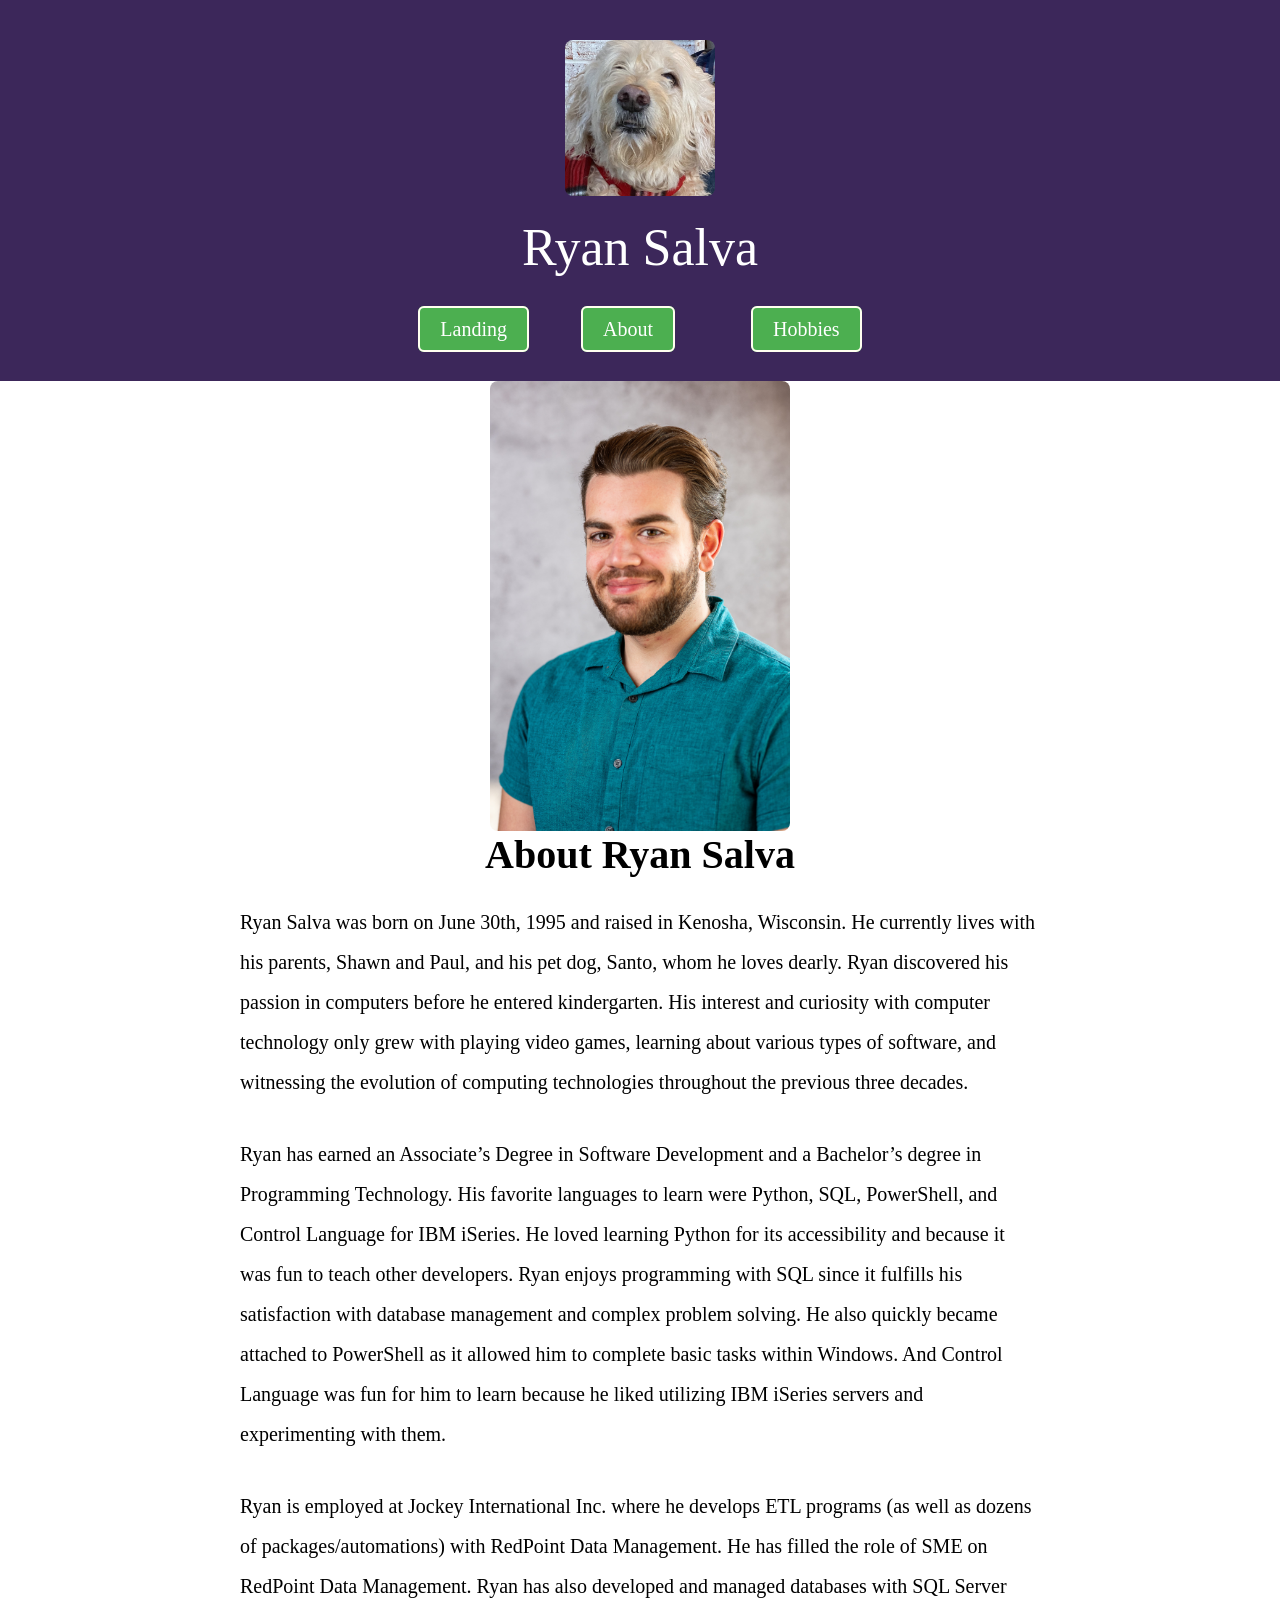
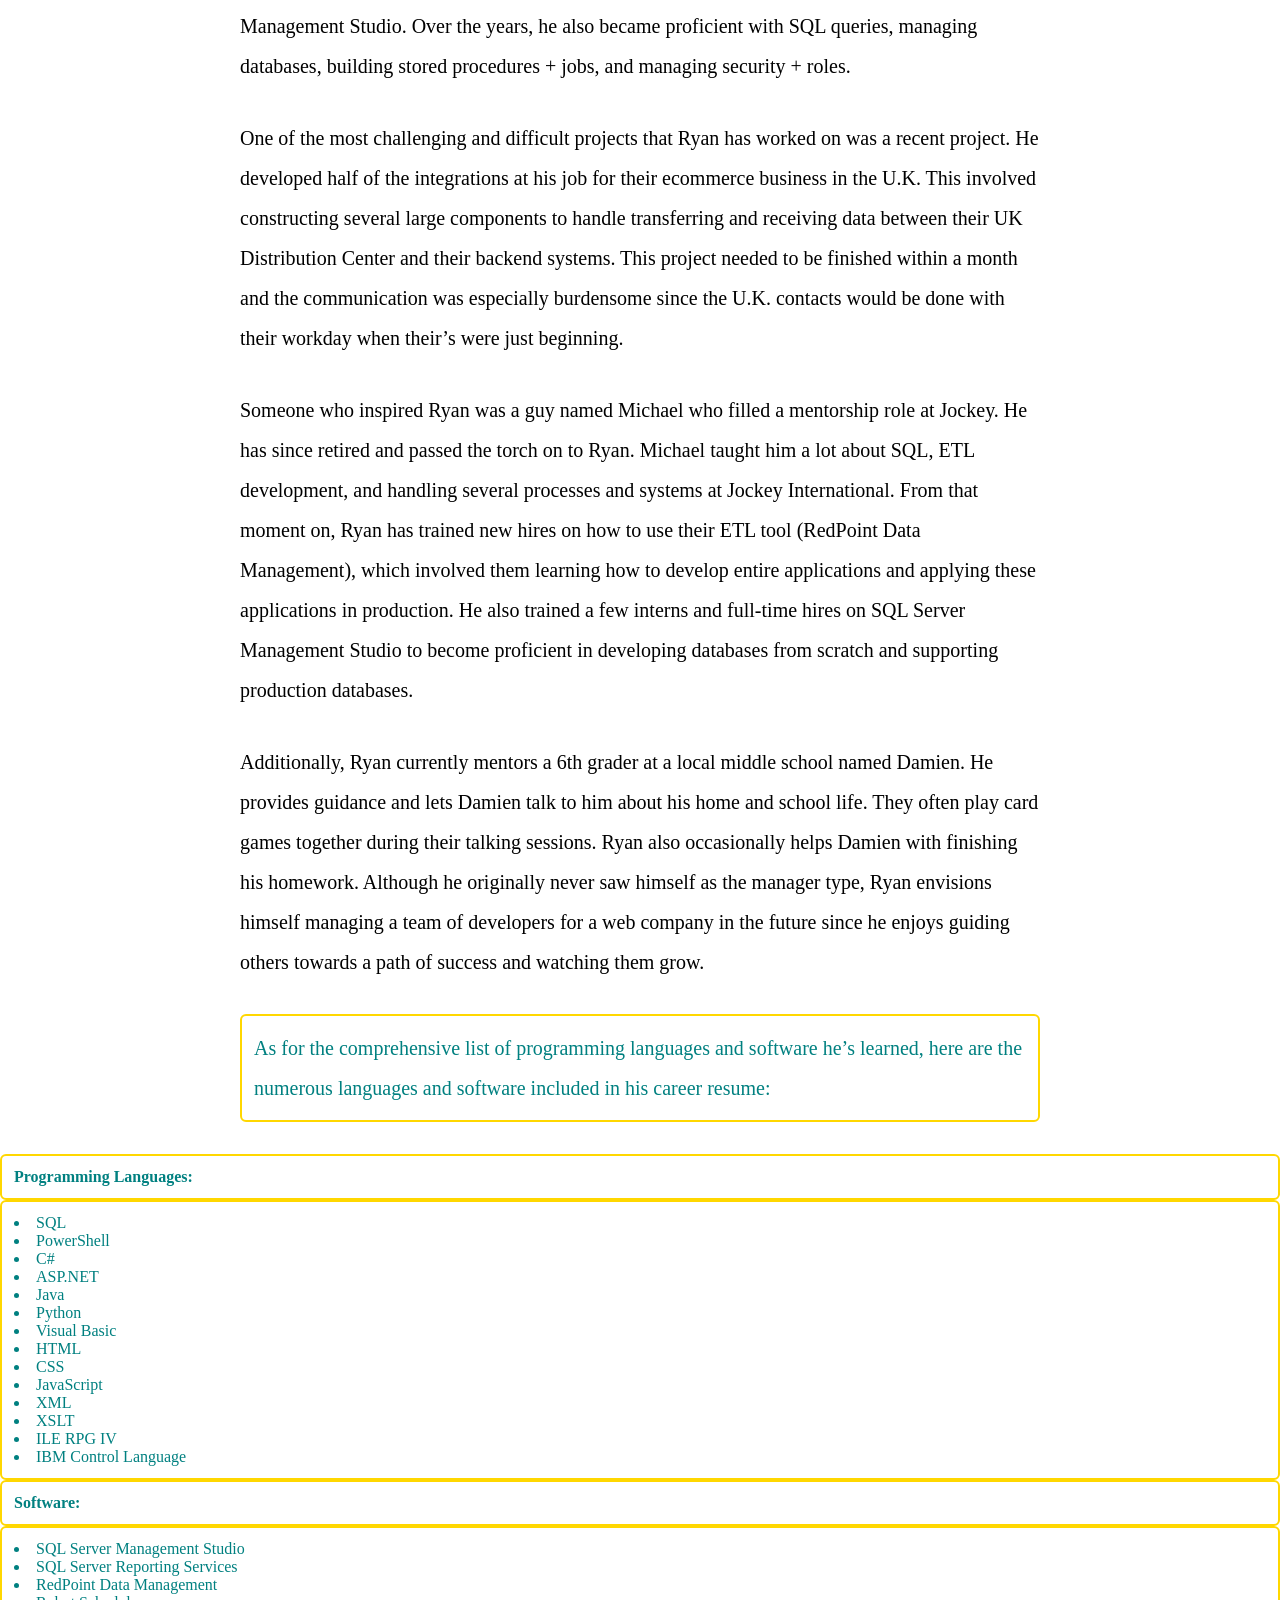
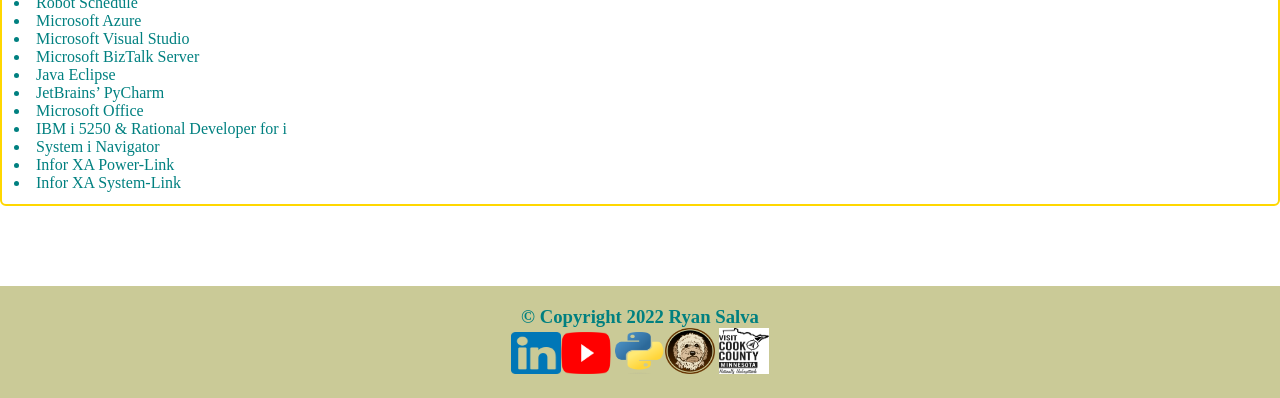
<file: about_page.html>
<!DOCTYPE html>
<html lang="en">
<head>
<meta charset="UTF-8">
<title> About Page | Ryan Salva Bio Website |</title>
<link rel="stylesheet" type="text/css" href="main.css">
<link rel="stylesheet" type="text/css" href="about.css">
<link rel="icon" href="images/favicon_v2.ico" type="image/x-icon">
</head>
<body>
<header id="biosite-header"><div class="title-area"><img class="top-left-image" src="images/Santo_Logo.jpg" alt="Santo logo" width="150" height="160"><p class="subject-name">Ryan Salva</p>&nbsp;<div class="primary-navigation"><span class="page-button-1"><a class="page-button" href="https://michaelchristman1999.github.io/bioSite/index.html">Landing</a></span>&nbsp;<span class="page-button-2"><a class="page-button" href="https://michaelchristman1999.github.io/bioSite/about_page.html">About</a></span>&nbsp;<span class="page-button-1"></span><span class="page-button-3"><a class="page-button" href="https://michaelchristman1999.github.io/bioSite/hobbies_page.html">Hobbies</a></span></div></div></header>
<img class="ryan-portrait" src="images/Ryan_Salva_portrait.jpg" alt="Ryan_Salva_Self_Portait" width="300" height="450">
<h1 class="subheader-text">About Ryan Salva</h1>
<div class="primary-container"> 
<main class="main-content">
<p class="paragraph-text">Ryan Salva was born on June 30th, 1995 and raised in Kenosha, Wisconsin. He currently lives with his parents, Shawn and Paul, and his pet dog, Santo, whom he loves dearly. Ryan discovered his passion in computers before he entered kindergarten. His interest and curiosity with computer technology only grew with playing video games, learning about various types of software, and witnessing the evolution of computing technologies throughout the previous three decades.</p> 
    <p class="paragraph-text">Ryan has earned an Associate’s Degree in Software Development and a Bachelor’s degree in Programming Technology. His favorite languages to learn were Python, SQL, PowerShell, and Control Language for IBM iSeries. He loved learning Python for its accessibility and because it was fun to teach other developers. Ryan enjoys programming with SQL since it fulfills his satisfaction with database management and complex problem solving. He also quickly became attached to PowerShell as it allowed him to complete basic tasks within Windows. And Control Language was fun for him to learn because he liked utilizing IBM iSeries servers and experimenting with them.</p>
    <p class="paragraph-text">Ryan is employed at Jockey International Inc. where he develops ETL programs (as well as dozens of packages/automations) with RedPoint Data Management. He has filled the role of SME on RedPoint Data Management. Ryan has also developed and managed databases with SQL Server Management Studio. Over the years, he also became proficient with SQL queries, managing databases, building stored procedures + jobs, and managing security + roles. </p>
    <p class="paragraph-text">One of the most challenging and difficult projects that Ryan has worked on was a recent project. He developed half of the integrations at his job for their ecommerce business in the U.K. This involved constructing several large components to handle transferring and receiving data between their UK Distribution Center and their backend systems. This project needed to be finished within a month and the communication was especially burdensome since the U.K. contacts would be done with their workday when their’s were just beginning.</p>
    <p class="paragraph-text">Someone who inspired Ryan was a guy named Michael who filled a mentorship role at Jockey. He has since retired and passed the torch on to Ryan. Michael taught him a lot about SQL, ETL development, and handling several processes and systems at Jockey International. From that moment on, Ryan has trained new hires on how to use their ETL tool (RedPoint Data Management), which involved them learning how to develop entire applications and applying these applications in production. He also trained a few interns and full-time hires on SQL Server Management Studio to become proficient in developing databases from scratch and supporting production databases. </p>
    <p class="paragraph-text">Additionally, Ryan currently mentors a 6th grader at a local middle school named Damien. He provides guidance and lets Damien talk to him about his home and school life. They often play card games together during their talking sessions. Ryan also occasionally helps Damien with finishing his homework. Although he originally never saw himself as the manager type, Ryan envisions himself managing a team of developers for a web company in the future since he enjoys guiding others towards a path of success and watching them grow. 
    </p>
</main>
</div>
<div id="resume-section">
<p id="resume-statement">As for the comprehensive list of programming languages and software he’s learned, here are the numerous languages and software included in his career resume:</p>
    <div class="web-skills">
    <h4 class="resume-caption-1">Programming Languages:</h4>
    <ul class="resume-list-1">
    <li>SQL</li>
    <li>PowerShell</li>
    <li>C#</li>
    <li>ASP.NET</li>
    <li>Java</li>
    <li>Python</li>
    <li>Visual Basic</li>
    <li>HTML</li>
    <li>CSS</li>
    <li>JavaScript</li>
    <li>XML</li>
    <li>XSLT</li>
    <li>ILE RPG IV</li>
    <li>IBM Control Language</li>
    </ul>
    <h4 class="resume-caption-2">Software:</h4>
    <ul class="resume-list-2"> 
    <li>SQL Server Management Studio</li>
    <li>SQL Server Reporting Services</li>
    <li>RedPoint Data Management</li>
    <li>Robot Schedule</li>
    <li>Microsoft Azure</li>
    <li>Microsoft Visual Studio</li>
    <li>Microsoft BizTalk Server</li>
    <li>Java Eclipse</li>
    <li>JetBrains’ PyCharm</li>
    <li>Microsoft Office</li>
    <li>IBM i 5250 & Rational Developer for i</li>
    <li>System i Navigator</li>
    <li>Infor XA Power-Link</li>
    <li>Infor XA System-Link</li>
    </ul>
    </div></div>
<footer id="footer-section"><h3>&copy; Copyright 2022 Ryan Salva</h3>
    <a href="https://www.linkedin.com/in/ryan-salva-340306182/"><img src="images/LinkedIn_Logo.png" alt="LinkedIn logo" width="50" height="42"></a><a href="https://www.youtube.com/@ryansalva1890"><img src="images/YouTube_Logo.png" alt="YouTube_logo" width="50" height="42"></a>
    <a href="https://www.python.org/"><img src="images/Python_Language_Symbol.png" alt="Python_Language_Symbol_logo" width="50" height="42"></a><a href="https://www.doodlecreek.com/"><img src="images/Doodle_Creek_Logo.png" alt="Doodle_Creek_logo" width="50" height="46"></a>
    <a href="https://www.visitcookcounty.com/outdoors/water-activities/kayaking/"><img src="images/Visit_Cook_County_Minnesota.jpg" alt="Visit_Cook_County_Minnesota_logo" width="50" height="46"></a>
</footer></body></html>
</file>
<file: main.css>
css/* ===================================================================
   🧱 CORE STYLING & DESIGN TOKENS
   =================================================================== */
html {
    font-family: Georgia, 'Times New Roman', Times, serif;
    background-color: teal;
    color: white;
    box-sizing: border-box;
}

*, *::before, *::after {
    box-sizing: inherit;
    margin: 0;
    padding: 0;
}

#biosite-header {
    background-color: #3C275A;
    color: #FFF;
    padding: 40px;
    display: flex;
    flex-direction: column;
    align-items: center;
    gap: 1.5rem;
    text-align: center;    
}

p {
    font-size: 125%;
    line-height: 2;
}

.subject-name {
    font-size: 325%; 
}

/* ===================================================================
   🏗️ ADVANCED LAYOUT CONTROLLERS (Banish the Negative Margins)
   =================================================================== */

/* 1. Header Navigation Wrapper System */
.header-nav-container {
    display: flex;
    justify-content: space-between;
    align-items: center;
    width: 100%;
    max-width: 1200px;
    margin: 0 auto;
}

.primary-navigation {
    display: flex;
    gap: 1.5rem;
}

/* 2. Three-Column Profile Sections System (Replaces nested -190px pushes) */
#subject-container {
    display: grid;
    grid-template-columns: 1fr;
    gap: 2.5rem;
    max-width: 1200px;
    margin: 3rem auto;
    padding: 0 1.5rem;
}

@media (min-width: 768px) {
    #subject-container {
        grid-template-columns: repeat(3, 1fr); /* Clean 3-column layout on tablet/desktop */
        align-items: center;
    }
}

#left-section, #right-section, #center-photo {
    text-align: center;
    width: 100%;
}

/* 3. Resume Columns System (Replaces the fragile -346px column pushes) */
.resume-layout-grid {
    display: grid;
    grid-template-columns: 1fr;
    gap: 3rem;
    max-width: 1200px;
    margin: 2rem auto;
    padding: 0 1.5rem;
}

@media (min-width: 768px) {
    .resume-layout-grid {
        grid-template-columns: repeat(2, 1fr); /* 2 balanced columns automatically */
    }
}

.resume-column {
    width: 100%;
}

/* 4. Split Gallery Content (Replaces catastrophic -1260px image overlaps) */
.split-content-view {
    display: grid;
    grid-template-columns: 1fr;
    gap: 2rem;
    max-width: 1100px;
    margin: 2rem auto;
}

@media (min-width: 768px) {
    .split-content-view {
        grid-template-columns: 1fr 1fr;
    }
}

/* ===================================================================
   🎯 INTERACTIVE ELEMENTS & UTILITIES
   =================================================================== */
.page-button-group {
    display: flex;
    justify-content: center;
    gap: 1rem;
    margin: 2rem 0;
}

.page-button {
    background-color: #4CAF50;
    border: 2px solid ivory;
    color: white;
    padding: 10px 20px;
    text-align: center;
    text-decoration: none;
    font-size: 20px;
    cursor: pointer;
    border-radius: 6px;
    transition: transform 0.2s ease, background-color 0.2s ease;
}

.page-button:hover {
    background-color: #43a047;
    transform: translateY(-2px);
}

.ryan-portrait, .top-left-image {
    display: block;
    max-width: 100%;
    height: auto;
    margin: 0 auto;
    border-radius: 8px;
}

ul { 
    list-style-position: inside; 
}

#footer-section { 
    background-color: rgb(202, 202, 151); 
    color: teal;
    padding: 20px;
    text-align: center;
    margin-top: 5rem;
}

.subheader-text {
    font-size: 250%;
    text-align: center;
    margin-bottom: 1.5rem;
}

a { color: pink; transition: color 0.2s ease; }
a:hover { color: peachpuff; }
</file>
<file: about.css>
/* ===================================================================
   📋 ABOUT PAGE STRUCTURAL SYSTEM
   =================================================================== */

* {
    box-sizing: border-box;
    margin: 0;
    padding: 0;
}

.paragraph-text {
    width: 100%;
    max-width: 800px;
    margin: 0 auto 2rem auto; /* Clean auto-centering with bottom spacing */
}

#resume-statement, .resume-caption-1, .resume-caption-2, .resume-list-1, .resume-list-2 { 
    border: 2px solid gold;
    background-color: white;
    color: teal;
    padding: 12px; /* Increased padding for better text readability */
    border-radius: 6px;
}

#resume-statement {
    width: 100%;
    max-width: 800px;
    margin: 2rem auto; /* BANISH: Removes margin-left: 180px and margin-top: -30px */
} 

/* ===================================================================
   🎯 BUTTON ELEMENT FLEX SYSTEM (Replaces manual -170px / 170px offsets)
   =================================================================== */

.page-button-group {
    display: flex;
    justify-content: center; /* Automatically centers all action buttons */
    gap: 1.5rem;             /* Spacings buttons evenly without hardcoded breaks */
    margin: 2rem 0;
}

.page-button {
    background-color: #4CAF50;
    border: 2px solid ivory;
    color: white;
    padding: 10px 20px;
    text-align: center;
    text-decoration: none;
    font-size: 20px;
    cursor: pointer;
    border-radius: 6px;
    transition: transform 0.2s ease;
}

.page-button:hover {
    transform: translateY(-2px);
}
</file>
